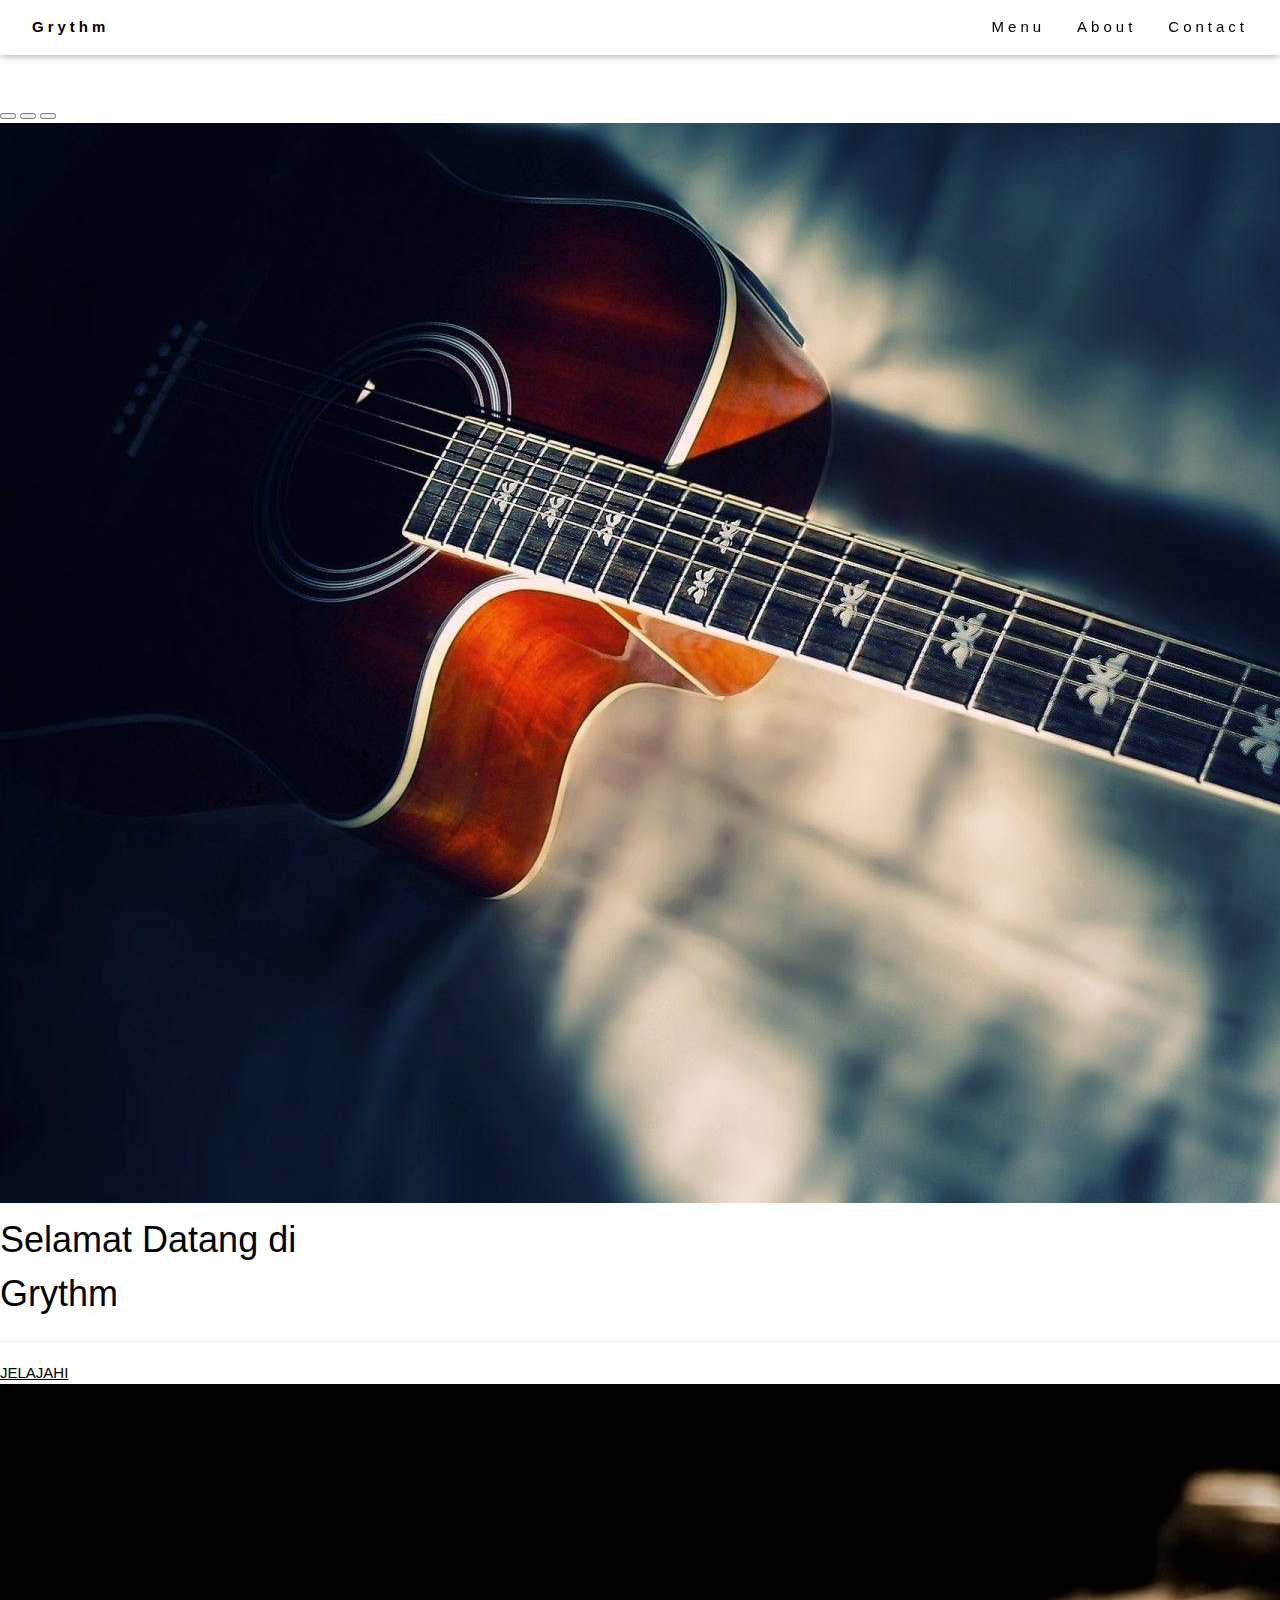
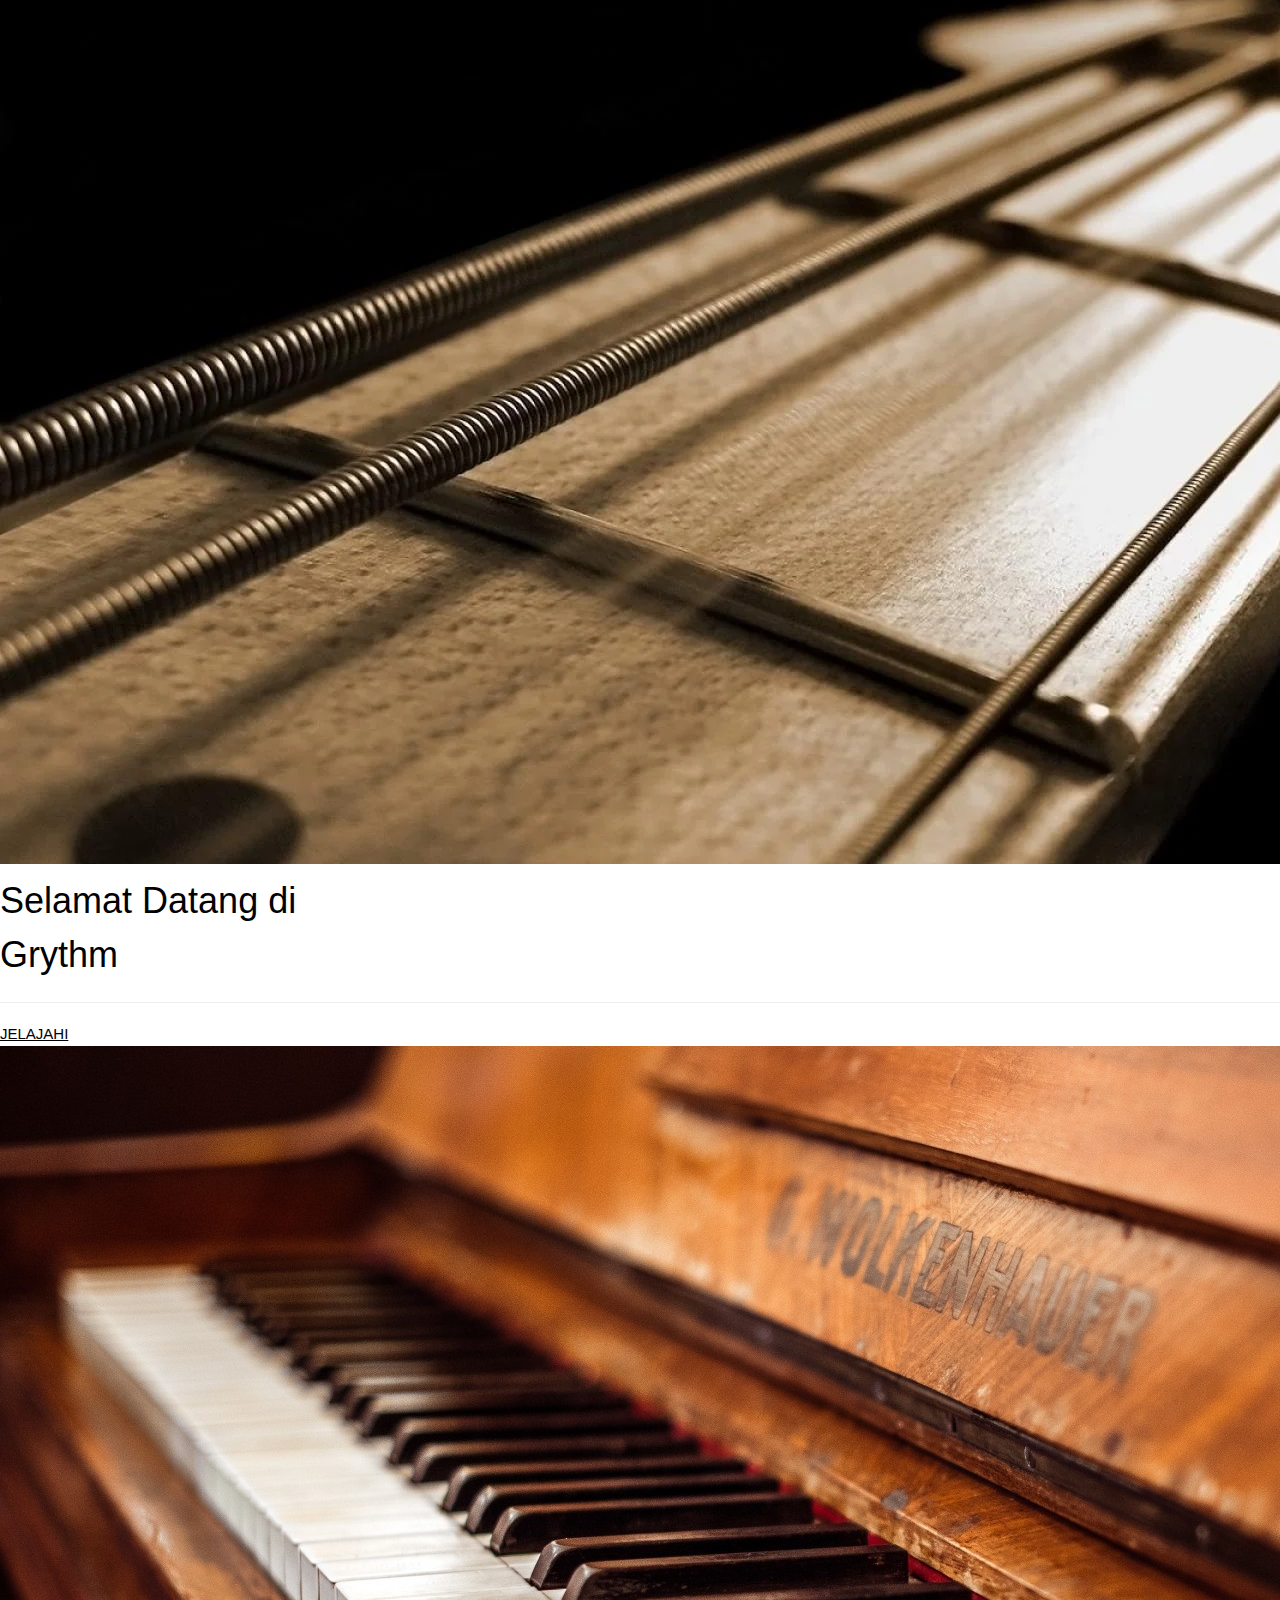
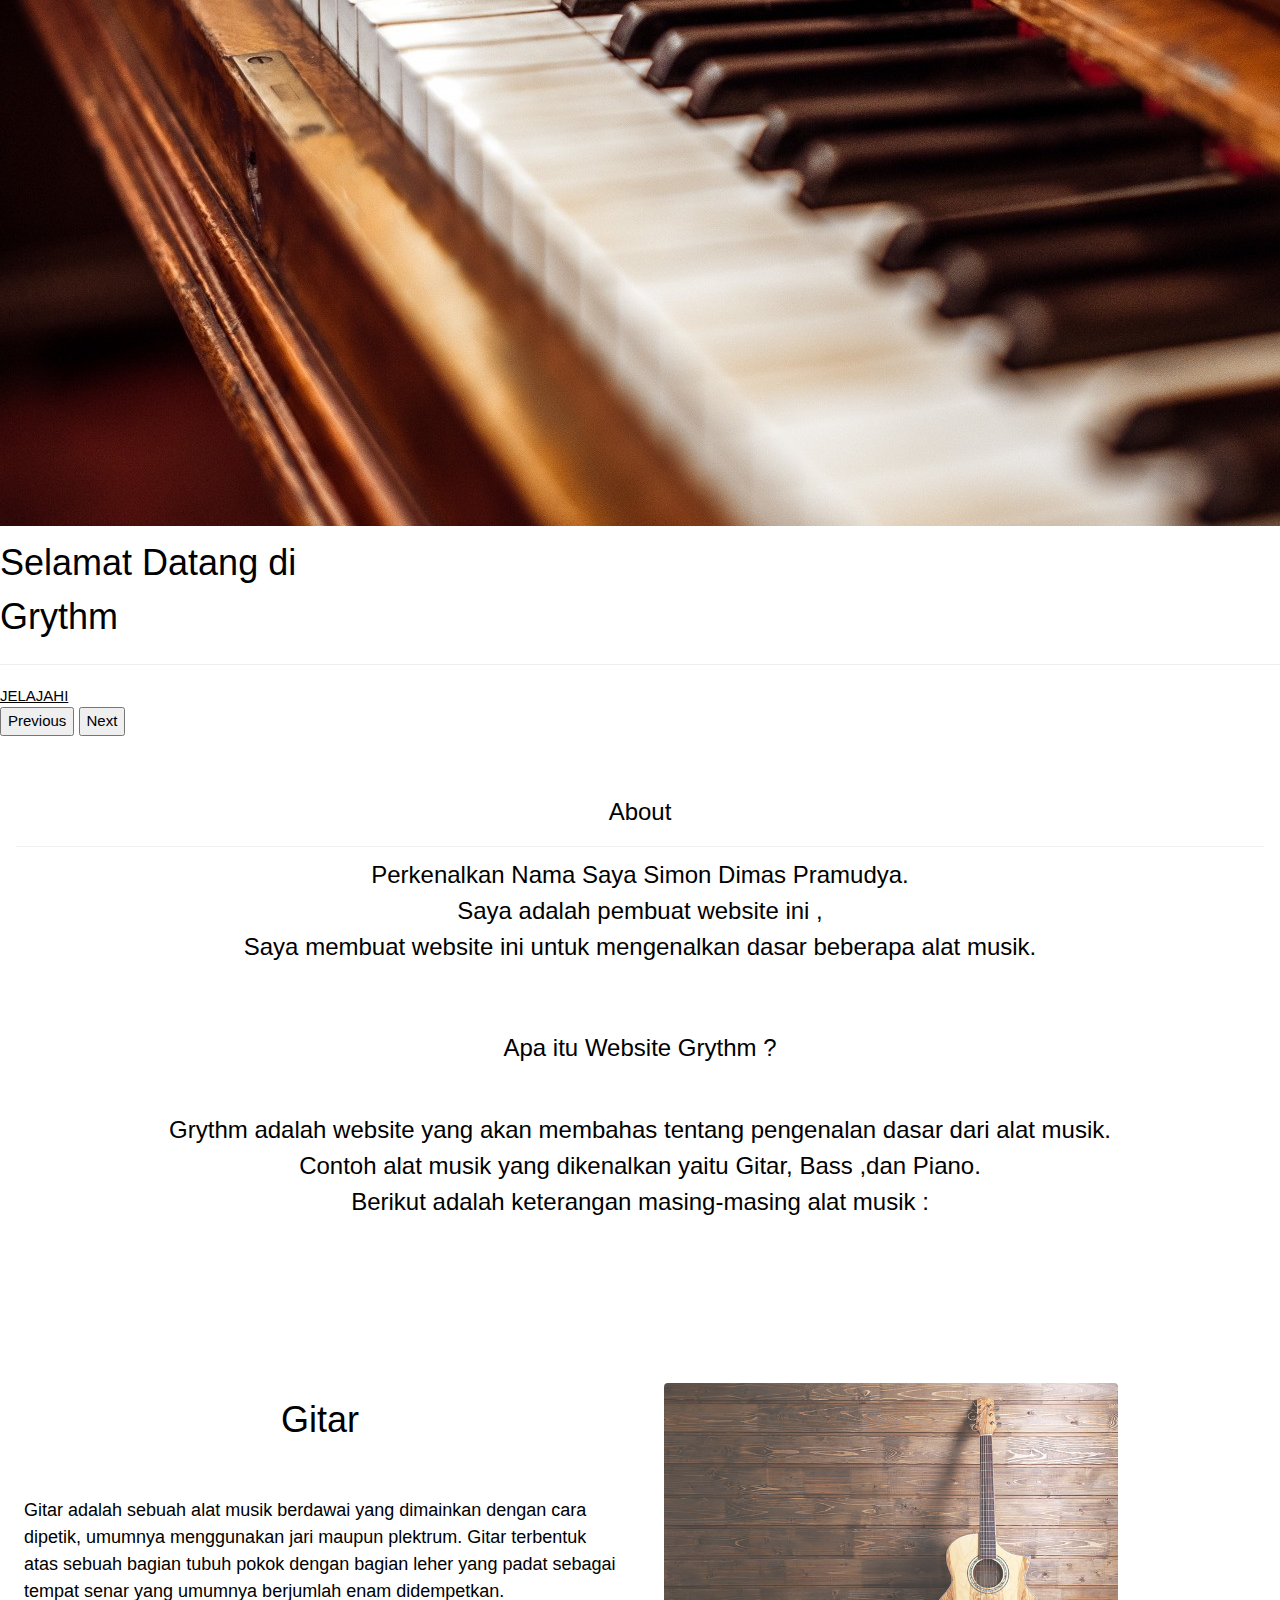
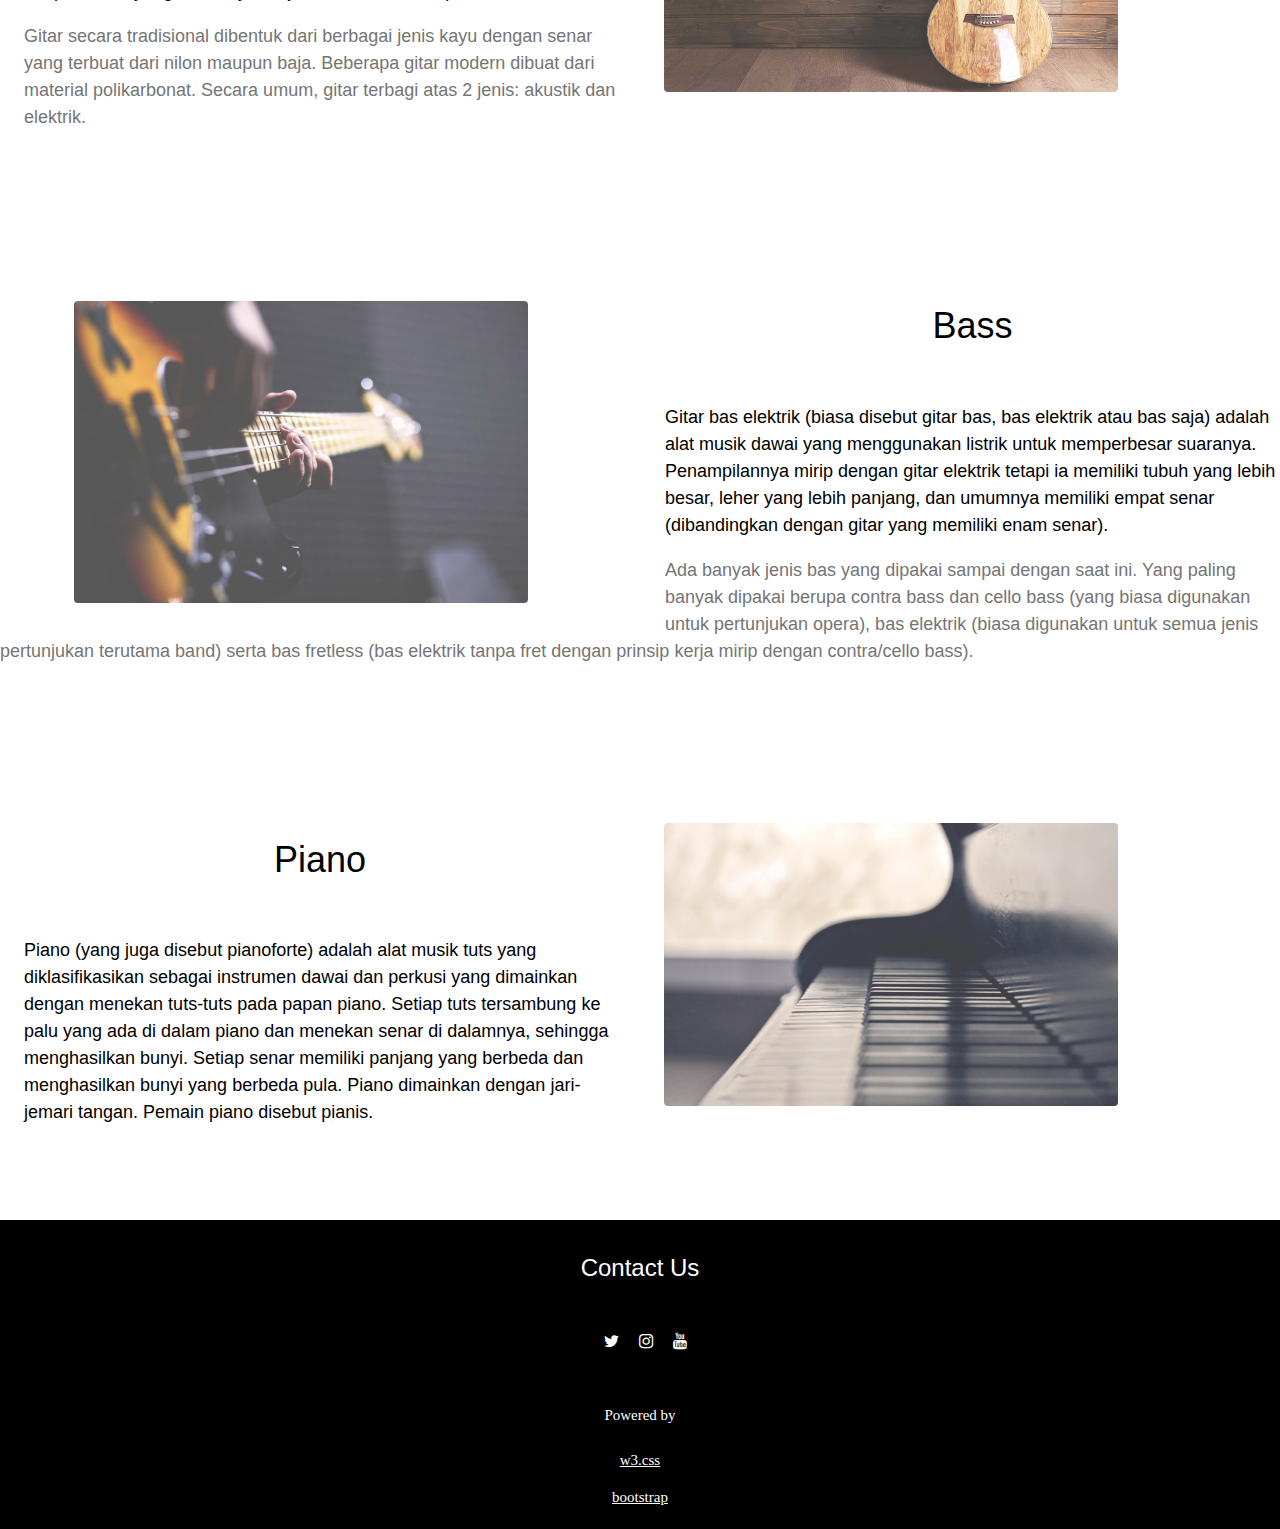
<file: index.html>
<!DOCTYPE html>
<html>
<head>
<title>Grythm</title>
<meta charset="UTF-8">
<meta name="viewport" content="width=device-width, initial-scale=1">
<link rel="stylesheet" href="https://www.w3schools.com/w3css/4/w3.css">
<link href="https://stackpath.bootstrapcdn.com/font-awesome/4.7.0/css/font-awesome.min.css" rel="stylesheet">
<link href="https://cdn.jsdelivr.net/npm/bootstrap@5.2.3/dist/css/bootstrap.min.css" rel="stylesheet" integrity="sha384-rbsA2VBKQhggwzxH7pPCaAqO46MgnOM80zW1RWuH61DGLwZJEdK2Kadq2F9CUG65" crossorigin="anonymous">
<link rel="stylesheet" href="https://cdnjs.cloudflare.com/ajax/libs/animate.css/4.1.1/animate.min.css"/>
<link rel="stylesheet" href="style.css">
<script src="https://cdn.jsdelivr.net/npm/bootstrap@5.2.3/dist/js/bootstrap.bundle.min.js" integrity="sha384-kenU1KFdBIe4zVF0s0G1M5b4hcpxyD9F7jL+jjXkk+Q2h455rYXK/7HAuoJl+0I4" crossorigin="anonymous"></script>
</head>
<body>

<!-- Navbar Start -->
<div class="w3-top">
  <div class="w3-bar w3-white w3-wide w3-padding w3-card">
    <a href="#" class="w3-bar-item w3-button"><b>Grythm</b></a>
    <div class="w3-right">
      <a href="#header" class="w3-bar-item w3-button">Menu</a>
      <a href="#about" class="w3-bar-item w3-button">About</a>
      <a href="#contact" class="w3-bar-item w3-button">Contact</a>
    </div>
  </div>
</div>
<!-- Navbar End -->

<!-- Slideshow Start -->
<div class="nav-up" id="header">
  <div id="carouselExampleIndicators" class="carousel slide" data-bs-ride="true">
    <div class="carousel-indicators">
      <button type="button" data-bs-target="#carouselExampleIndicators" data-bs-slide-to="0" class="active" aria-current="true" aria-label="Slide 1"></button>
      <button type="button" data-bs-target="#carouselExampleIndicators" data-bs-slide-to="1" aria-label="Slide 2"></button>
      <button type="button" data-bs-target="#carouselExampleIndicators" data-bs-slide-to="2" aria-label="Slide 3"></button>
    </div>
    <div class="carousel-inner">
      <div class="carousel-item active">
        <a href="Gitar.html"><img src="Gitar WP.jpg" class="d-block w-100" alt="..."></a>
        <div class="carousel-caption d-none d-md-block">
          <h1 class="display-4">Selamat Datang di <br> <span class="font-weight-bold">Grythm</span></h1>
        <hr class="my-4">
        <a class="btn btn-primary btn-lg font-weight-bold" href="Gitar.html" role="button">JELAJAHI</a>
        </div>
      </div>
      <div class="carousel-item">
        <a href="Bass.html"><img src="Bass WP.jpg" class="d-block w-100" alt="..."></a>
        <div class="carousel-caption d-none d-md-block">
          <h1 class="display-4">Selamat Datang di <br> <span class="font-weight-bold">Grythm</span></h1>
        <hr class="my-4">
        <a class="btn btn-primary btn-lg font-weight-bold" href="Bass.html" role="button">JELAJAHI</a>
        </div>
      </div>
      <div class="carousel-item">
        <a href="Piano.html"><img src="Piano WP.jpg" class="d-block w-100" alt="..."></a>
        <div class="carousel-caption d-none d-md-block">
          <h1 class="display-4">Selamat Datang di <br> <span class="font-weight-bold">Grythm</span></h1>
        <hr class="my-4">
        <a class="btn btn-primary btn-lg font-weight-bold" href="Piano.html" role="button">JELAJAHI</a>
        </div>
      </div>
    </div>
    <button class="carousel-control-prev" type="button" data-bs-target="#carouselExampleIndicators" data-bs-slide="prev">
      <span class="carousel-control-prev-icon" aria-hidden="true"></span>
      <span class="visually-hidden">Previous</span>
    </button>
    <button class="carousel-control-next" type="button" data-bs-target="#carouselExampleIndicators" data-bs-slide="next">
      <span class="carousel-control-next-icon" aria-hidden="true"></span>
      <span class="visually-hidden">Next</span>
    </button>
  </div>
</div>
<!-- Slideshow End -->
  
<!-- About Start -->
<center>
  <div class="w3-container w3-padding-32" id="about">
    <h3 class="w3-border-bottom w3-border-light-grey w3-padding-16">About</h3>
      <h3>Perkenalkan Nama Saya Simon Dimas Pramudya. 
        <br>Saya adalah pembuat website ini , 
        <br>Saya membuat website ini untuk mengenalkan dasar beberapa alat musik.
      </h3>  
      <br>
      <br>
      <h3>Apa itu Website Grythm ?</h3>
      <h3>  
        <br>Grythm adalah website yang akan membahas tentang pengenalan dasar dari alat musik.<br>
        Contoh alat musik yang dikenalkan yaitu Gitar, Bass ,dan Piano.<br>
        Berikut adalah keterangan masing-masing alat musik : 
      </h3>
      <br>
      <br>
  </div>
</center>
<!-- About End -->

<!-- Konten Start -->
<!-- GITAR -->
<div class="w3-row w3-padding-64" >
  <div class="w3-col l6 w3-padding-large">
    <h1 class="w3-center">Gitar</h1><br>
  <p class="w3-large">Gitar adalah sebuah alat musik berdawai yang dimainkan dengan cara dipetik, umumnya menggunakan jari maupun plektrum. 
    Gitar terbentuk atas sebuah bagian tubuh pokok dengan bagian leher yang padat sebagai tempat senar yang umumnya berjumlah enam didempetkan.</p>
  <p class="w3-large w3-text-grey"> Gitar secara tradisional dibentuk dari berbagai jenis kayu dengan senar yang terbuat dari nilon maupun baja. 
    Beberapa gitar modern dibuat dari material polikarbonat. Secara umum, gitar terbagi atas 2 jenis: akustik dan elektrik. </p>
      </div> 
        <div class="Gambar">
          <div class="img">
            <div class="animate__animated animate__slideInRight">
              <div class="w3-col l6 w3-padding-large">
                <a href="Gitar.html"><img src="Gitar 1.jpg" class="w3-round w3-image w3-opacity-min" alt="" style="width:80%"></a>
             </div>
            </div>
          </div>
        </div>
</div>
   
<!--BASS-->
    <div class="w3-row w3-padding-64" >
      <div class="Gambar">
        <div class="img">
          <div class="animate__animated animate__slideInLeft">
            <div class="w3-col l6 w3-padding-large">
              <a href="Bass.html"><img src="Bass 1.jpg" class="w3-round w3-image w3-opacity-min" alt="" style="width:80%"></a>
            </div>
          </div>
        </div>
      </div>
          <div clas="w3-col m6 w3-padding-large">
              <h1 class="w3-center">Bass</h1><br>
              <p class="w3-large">Gitar bas elektrik (biasa disebut gitar bas, bas elektrik atau bas saja) adalah alat musik dawai yang menggunakan listrik untuk memperbesar suaranya. 
                Penampilannya mirip dengan gitar elektrik tetapi ia memiliki tubuh yang lebih besar, leher yang lebih panjang, dan umumnya memiliki empat senar (dibandingkan dengan gitar yang memiliki enam senar).</p>
              <p class="w3-large w3-text-grey">Ada banyak jenis bas yang dipakai sampai dengan saat ini. Yang paling banyak dipakai berupa contra bass dan cello bass (yang biasa digunakan untuk pertunjukan opera), 
                bas elektrik (biasa digunakan untuk semua jenis pertunjukan terutama band) serta bas fretless (bas elektrik tanpa fret dengan prinsip kerja mirip dengan contra/cello bass).</p>
              </div>
    </div>

<!--PIANO-->
<div class="w3-row w3-padding-64">
  <div class="w3-col l6 w3-padding-large">
    <h1 class="w3-center">Piano</h1><br>
  <p class="w3-large">Piano (yang juga disebut pianoforte) adalah alat musik tuts yang diklasifikasikan sebagai instrumen dawai dan perkusi yang dimainkan dengan menekan tuts-tuts pada papan piano. 
    Setiap tuts tersambung ke palu yang ada di dalam piano dan menekan senar di dalamnya, sehingga menghasilkan bunyi. 
    Setiap senar memiliki panjang yang berbeda dan menghasilkan bunyi yang berbeda pula. Piano dimainkan dengan jari-jemari tangan. Pemain piano disebut pianis.</p>
      </div> 
        <div class="Gambar">
          <div class="img">
            <div class="animate__animated animate__slideInRight">
              <div class="w3-col l6 w3-padding-large">
                <a href="Piano.html"><img src="Piano 1.jpg" class="w3-round w3-image w3-opacity-min" alt="" style="width:80%"></a>
              </div>
            </div>
          </div>
        </div>
  </div>
</body>
<!-- Konten End -->
  
<!-- Footer Start -->
  <footer class="footer" id="contact">
    <div class="footer-content">
      <h3>Contact Us</h3>
      <ul class="socials">
        <li><a href="https://twitter.com/ultimateguitar"><i class="fa fa-twitter"></i></a></li>
        <li><a href="https://www.instagram.com/ultimateguitar/"><i class="fa fa-instagram"></i></a></li>
        <li><a href="https://www.youtube.com/channel/UCf6prPsXYNYKXH4hX-cuEwQ"><i class="fa fa-youtube"></i></a></li>
      </ul>
    </div>
    <div class="footer-bottom">
      <p>Powered by <a href="https://www.w3schools.com/w3css/default.asp" title="W3.CSS" target="_blank" class="w3-hover-text-green"> <br> <br> w3.css</a></p>
      <a href="https://getbootstrap.com/docs/5.2/getting-started/introduction/">bootstrap</a>
    </div>
  </footer>
<!-- Footer End -->

</html>
</file>
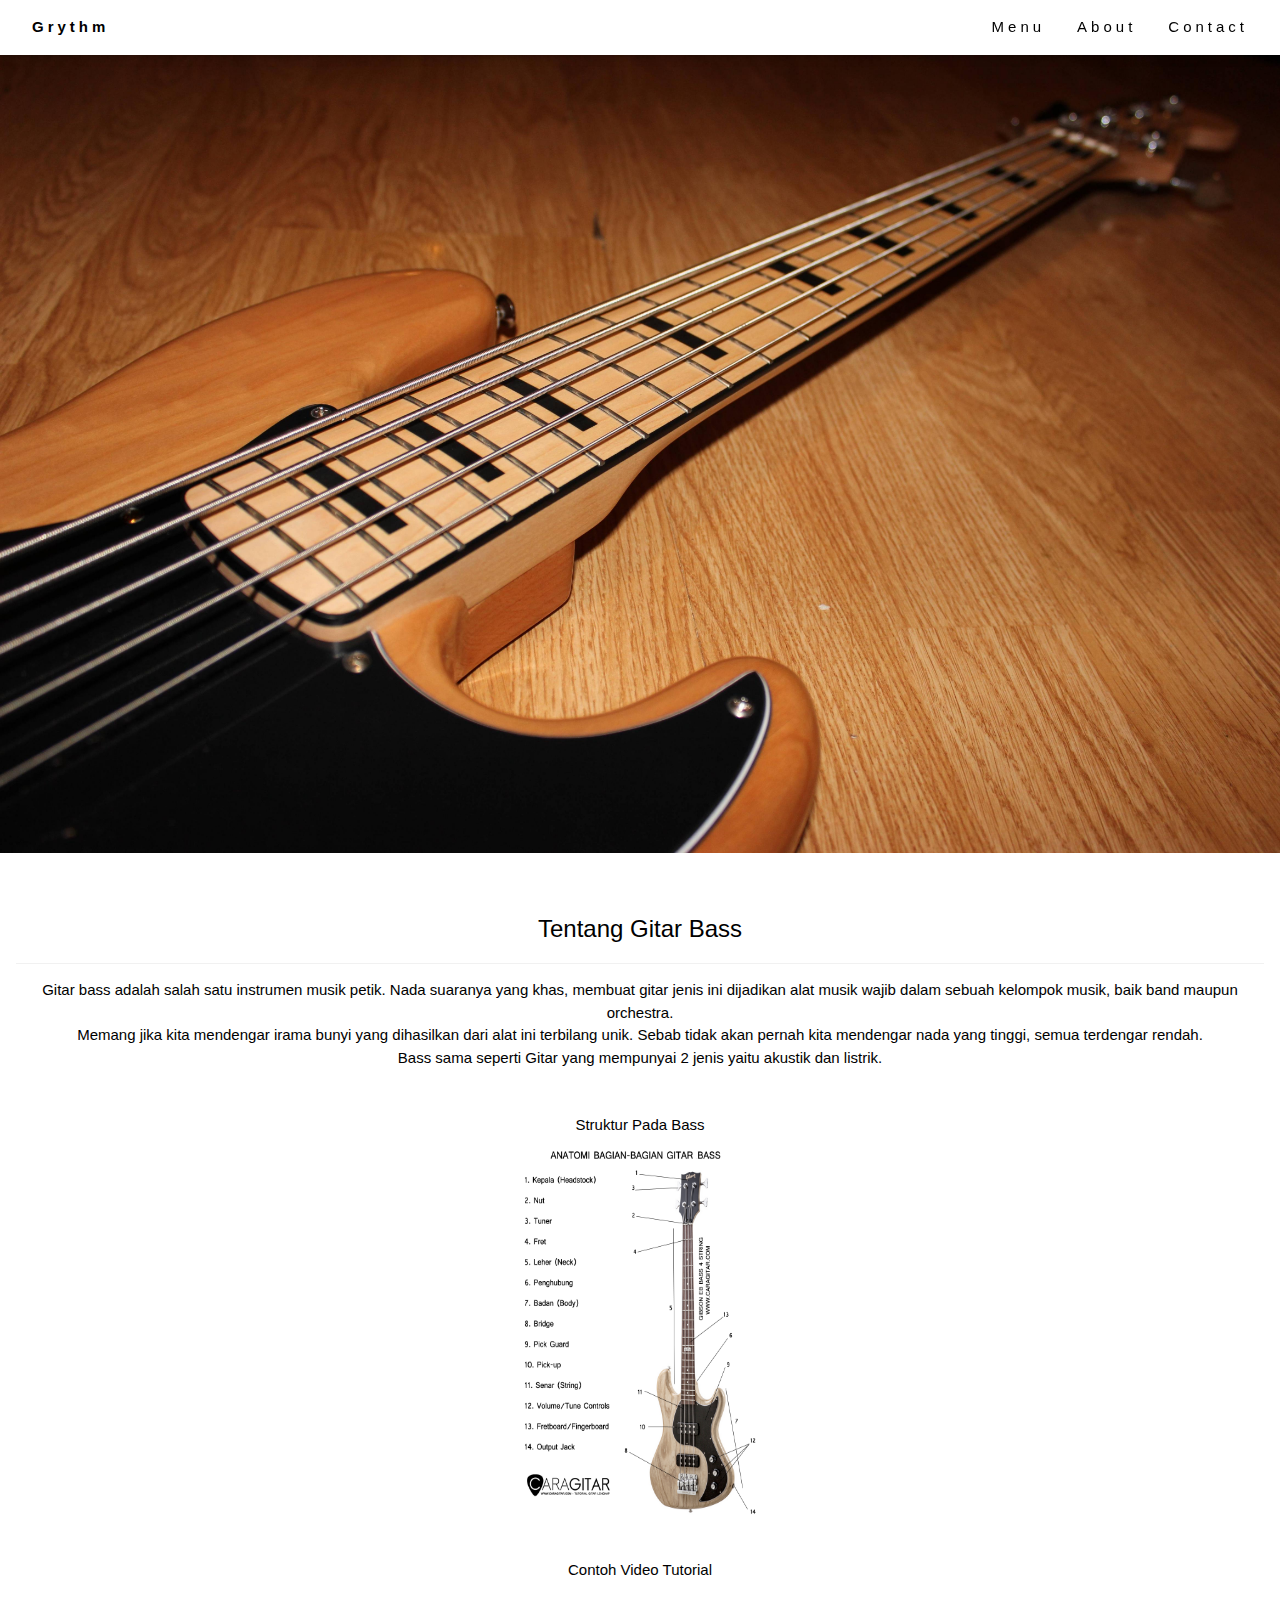
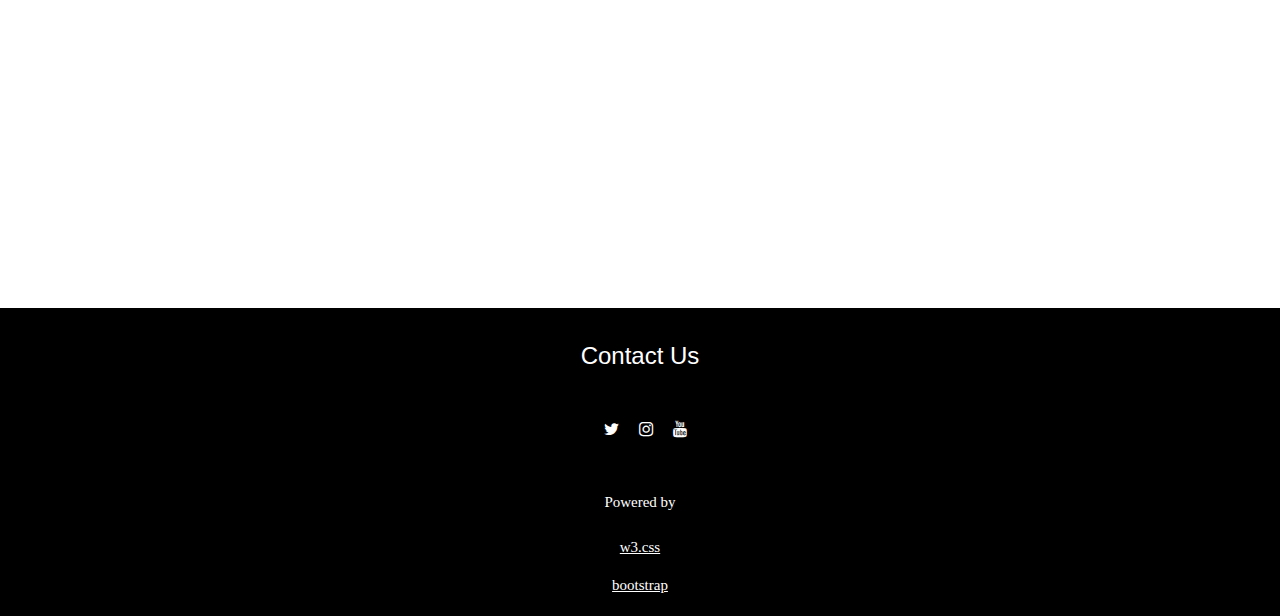
<file: Bass.html>
<!DOCTYPE html>
<html>
<head>
<title>Grythm</title>
<meta charset="UTF-8">
<meta name="viewport" content="width=device-width, initial-scale=1">
<link rel="stylesheet" href="https://www.w3schools.com/w3css/4/w3.css">
<link href="https://stackpath.bootstrapcdn.com/font-awesome/4.7.0/css/font-awesome.min.css" rel="stylesheet">
<link href="https://cdn.jsdelivr.net/npm/bootstrap@5.2.3/dist/css/bootstrap.min.css" rel="stylesheet" integrity="sha384-rbsA2VBKQhggwzxH7pPCaAqO46MgnOM80zW1RWuH61DGLwZJEdK2Kadq2F9CUG65" crossorigin="anonymous">
<link rel="stylesheet" href="https://cdnjs.cloudflare.com/ajax/libs/animate.css/4.1.1/animate.min.css"/>
<link rel="stylesheet" href="style.css">
<script src="https://cdn.jsdelivr.net/npm/bootstrap@5.2.3/dist/js/bootstrap.bundle.min.js" integrity="sha384-kenU1KFdBIe4zVF0s0G1M5b4hcpxyD9F7jL+jjXkk+Q2h455rYXK/7HAuoJl+0I4" crossorigin="anonymous"></script>
</head>
<body>

<!-- Navbar (sit on top) -->
<div class="w3-top">
    <div class="w3-bar w3-white w3-wide w3-padding w3-card">
      <a href="index.html" class="w3-bar-item w3-button"><b>Grythm</b></a>
      <!-- Float links to the right. Hide them on small screens -->
      <div class="w3-right">
        <a href="#home" class="w3-bar-item w3-button">Menu</a>
        <a href="#about" class="w3-bar-item w3-button">About</a>
        <a href="#contact" class="w3-bar-item w3-button">Contact</a>
      </div>
    </div>
  </div>

<!-- Header -->
<header class="w3-display-container w3-content w3-wide" style="max-width:100%;" id="home">
  <img class="w3-image" src="Bass 2.jpg" alt="Architecture" width="1920" height="1080">
  <div class="w3-display-middle w3-margin-top w3-center"></div>
</header>

  <!-- About Section -->
    <center>
      <div class="w3-container w3-padding-32" id="about">
        <h3 class="w3-border-bottom w3-border-light-grey w3-padding-16">Tentang Gitar Bass</h3>
        <p>Gitar bass adalah salah satu instrumen musik petik. Nada suaranya yang khas, membuat gitar jenis ini dijadikan alat musik wajib dalam sebuah kelompok musik, baik band maupun orchestra. 
        <br>Memang jika kita mendengar irama bunyi yang dihasilkan dari alat ini terbilang unik. Sebab tidak akan pernah kita mendengar nada yang tinggi, semua terdengar rendah.
        <br>Bass sama seperti Gitar yang mempunyai 2 jenis yaitu akustik dan listrik.
        <br>
        <br>
        <br>Struktur Pada Bass
        <br>
        <img src="Bass 3.jpg" alt="" width="250" height="400">
        <br>
        <br>Contoh Video Tutorial
        <br>
        <br>
        <iframe width="350" height="250" src="https://www.youtube.com/embed/ixDBePoOB7I" title="YouTube video player" frameborder="0" allow="accelerometer; autoplay; clipboard-write; encrypted-media; gyroscope; picture-in-picture" allowfullscreen></iframe>
        </p>
      </div>
    </center>
</body>

<!-- Footer -->
<footer class="footer" id="contact">
  <div class="footer-content">
    <h3>Contact Us</h3>
    <ul class="socials">
      <li><a href="https://twitter.com/ultimateguitar"><i class="fa fa-twitter"></i></a></li>
      <li><a href="https://www.instagram.com/ultimateguitar/"><i class="fa fa-instagram"></i></a></li>
      <li><a href="https://www.youtube.com/channel/UCf6prPsXYNYKXH4hX-cuEwQ"><i class="fa fa-youtube"></i></a></li>
    </ul>
  </div>
  <div class="footer-bottom">
    <p>Powered by <a href="https://www.w3schools.com/w3css/default.asp" title="W3.CSS" target="_blank" class="w3-hover-text-green"> <br> <br> w3.css</a></p>
    <a href="https://getbootstrap.com/docs/5.2/getting-started/introduction/">bootstrap</a>
  </div>
</footer>
</html>
</file>
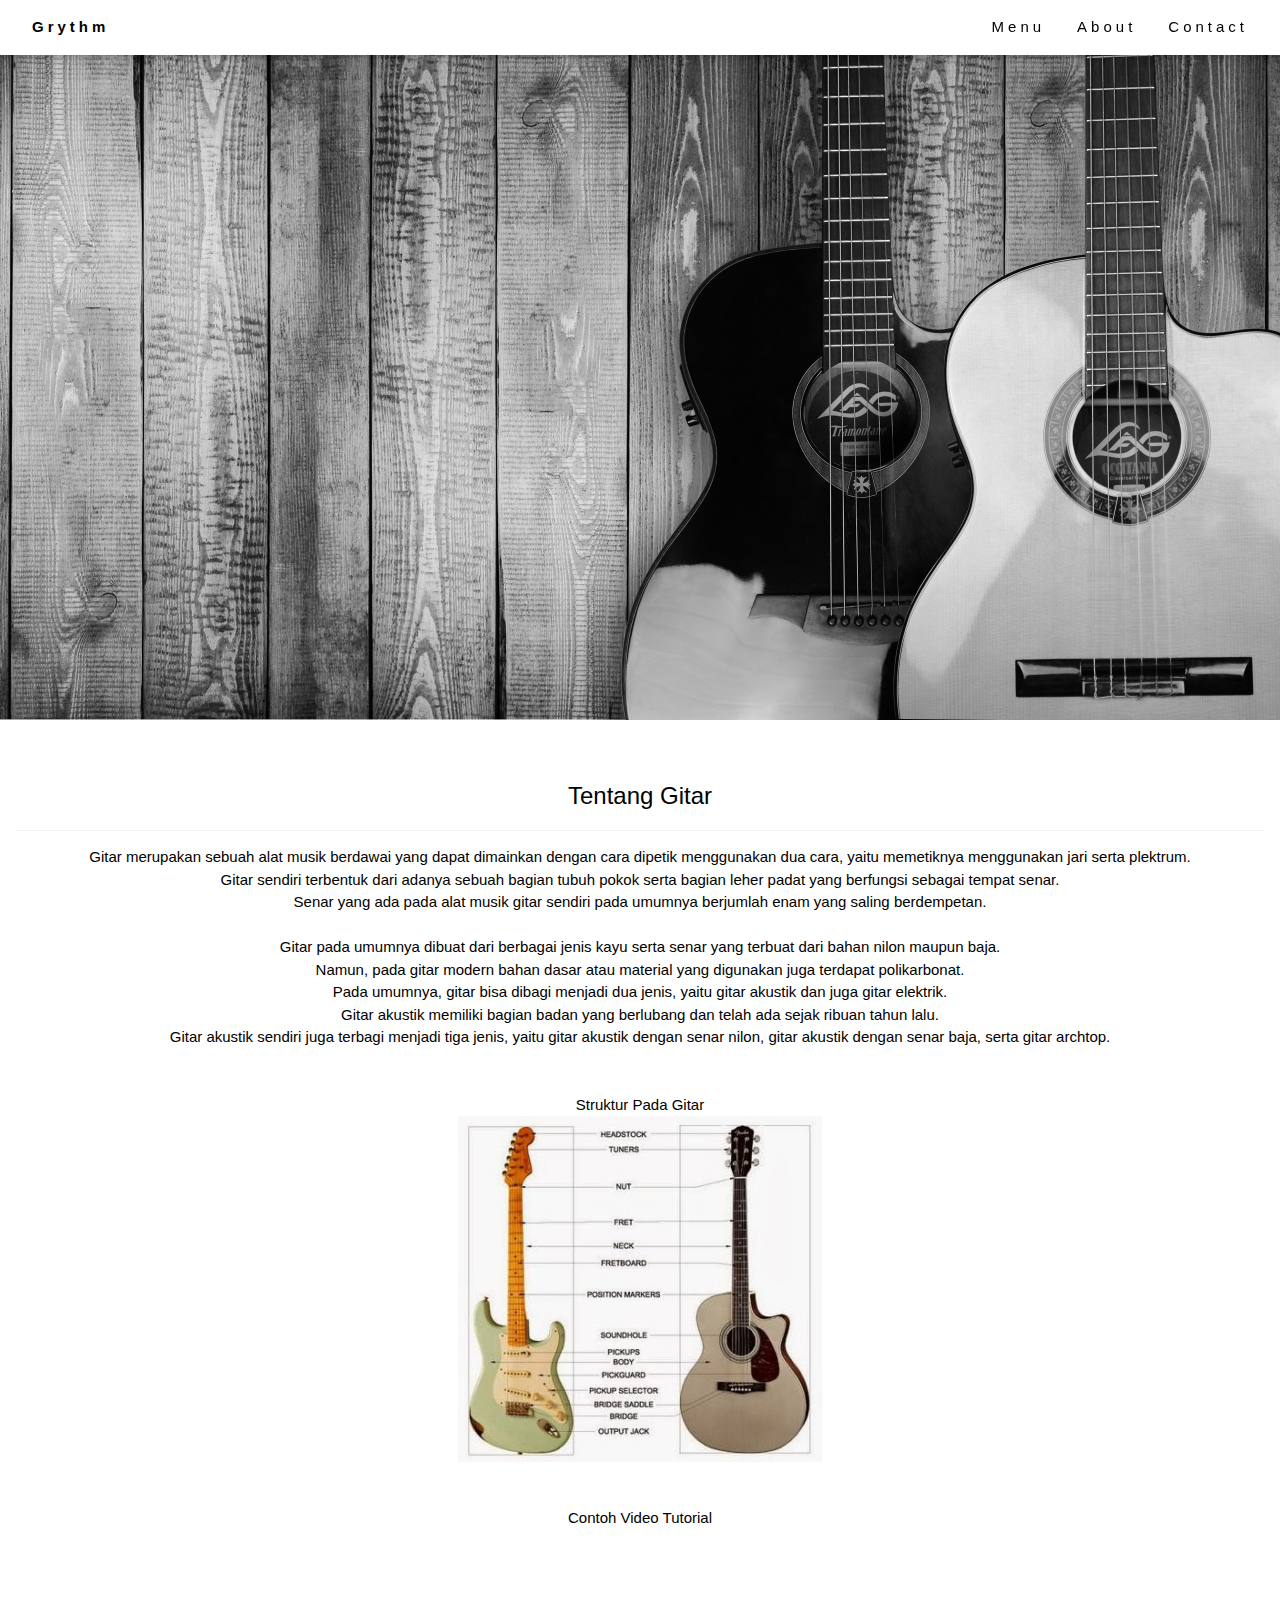
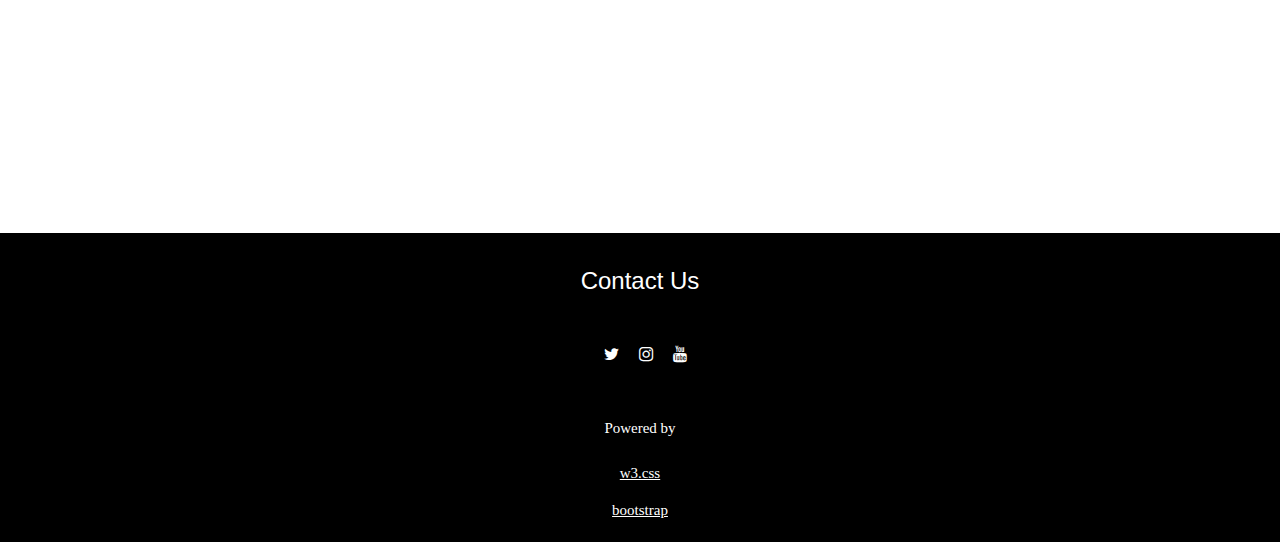
<file: Gitar.html>
<!DOCTYPE html>
<html>
<head>
<title>Grythm</title>
<meta charset="UTF-8">
<meta name="viewport" content="width=device-width, initial-scale=1">
<link rel="stylesheet" href="https://www.w3schools.com/w3css/4/w3.css">
<link href="https://stackpath.bootstrapcdn.com/font-awesome/4.7.0/css/font-awesome.min.css" rel="stylesheet">
<link href="https://cdn.jsdelivr.net/npm/bootstrap@5.2.3/dist/css/bootstrap.min.css" rel="stylesheet" integrity="sha384-rbsA2VBKQhggwzxH7pPCaAqO46MgnOM80zW1RWuH61DGLwZJEdK2Kadq2F9CUG65" crossorigin="anonymous">
<link rel="stylesheet" href="https://cdnjs.cloudflare.com/ajax/libs/animate.css/4.1.1/animate.min.css"/>
<link rel="stylesheet" href="style.css">
<script src="https://cdn.jsdelivr.net/npm/bootstrap@5.2.3/dist/js/bootstrap.bundle.min.js" integrity="sha384-kenU1KFdBIe4zVF0s0G1M5b4hcpxyD9F7jL+jjXkk+Q2h455rYXK/7HAuoJl+0I4" crossorigin="anonymous"></script>
</head>
<body>

<!-- Navbar (sit on top) -->
<div class="w3-top">
    <div class="w3-bar w3-white w3-wide w3-padding w3-card">
      <a href="index.html" class="w3-bar-item w3-button"><b>Grythm</b></a>
      <!-- Float links to the right. Hide them on small screens -->
      <div class="w3-right">
        <a href="#home" class="w3-bar-item w3-button">Menu</a>
        <a href="#about" class="w3-bar-item w3-button">About</a>
        <a href="#contact" class="w3-bar-item w3-button">Contact</a>
      </div>
    </div>
  </div>

<!-- Header -->
<header class="w3-display-container w3-content w3-wide" style="max-width:100%;" id="home">
  <img class="w3-image" src="Guitar 2.jpg" alt="Architecture" width="1920" height="1080">
  <div class="w3-display-middle w3-margin-top w3-center"></div>
</header>

  <!-- About Section -->
  <center>
    <div class="w3-container w3-padding-32" id="about">
      <h3 class="w3-border-bottom w3-border-light-grey w3-padding-16">Tentang Gitar</h3>
      <p>Gitar merupakan sebuah alat musik berdawai yang dapat dimainkan dengan cara dipetik menggunakan dua cara, yaitu memetiknya menggunakan jari serta plektrum.
        <br> Gitar sendiri terbentuk dari adanya sebuah bagian tubuh pokok serta bagian leher padat yang berfungsi sebagai tempat senar.
        <br>Senar yang ada pada alat musik gitar sendiri pada umumnya berjumlah enam yang saling berdempetan. 
        <br>
        <br>Gitar pada umumnya dibuat dari berbagai jenis kayu serta senar yang terbuat dari bahan nilon maupun baja.
        <br>Namun, pada gitar modern bahan dasar atau material yang digunakan juga terdapat polikarbonat.
        <br>Pada umumnya, gitar bisa dibagi menjadi dua jenis, yaitu gitar akustik dan juga gitar elektrik. 
        <br>Gitar akustik memiliki bagian badan yang berlubang dan telah ada sejak ribuan tahun lalu. 
        <br>Gitar akustik sendiri juga terbagi menjadi tiga jenis, yaitu gitar akustik dengan senar nilon, gitar akustik dengan senar baja, serta gitar archtop.
        <br>
        <br>
        <br>Struktur Pada Gitar
        <br>
      <img src="Gitar 3.jpg" alt="">
      <br>
      <br>
      <br>Contoh Video Tutorial
      </p>
      <iframe width="350" height="250" src="https://www.youtube.com/embed/uKU0C4ZKp4s" title="YouTube video player" frameborder="0" allow="accelerometer; autoplay; clipboard-write; encrypted-media; gyroscope; picture-in-picture" allowfullscreen></iframe>
    </div>
  </center>
</body>

<!-- Footer -->
<footer class="footer" id="contact">
  <div class="footer-content">
    <h3>Contact Us</h3>
    <ul class="socials">
      <li><a href="https://twitter.com/ultimateguitar"><i class="fa fa-twitter"></i></a></li>
      <li><a href="https://www.instagram.com/ultimateguitar/"><i class="fa fa-instagram"></i></a></li>
      <li><a href="https://www.youtube.com/channel/UCf6prPsXYNYKXH4hX-cuEwQ"><i class="fa fa-youtube"></i></a></li>
    </ul>
  </div>
  <div class="footer-bottom">
    <p>Powered by <a href="https://www.w3schools.com/w3css/default.asp" title="W3.CSS" target="_blank" class="w3-hover-text-green"> <br> <br> w3.css</a></p>
    <a href="https://getbootstrap.com/docs/5.2/getting-started/introduction/">bootstrap</a>
  </div>
</footer>
</html>
</file>
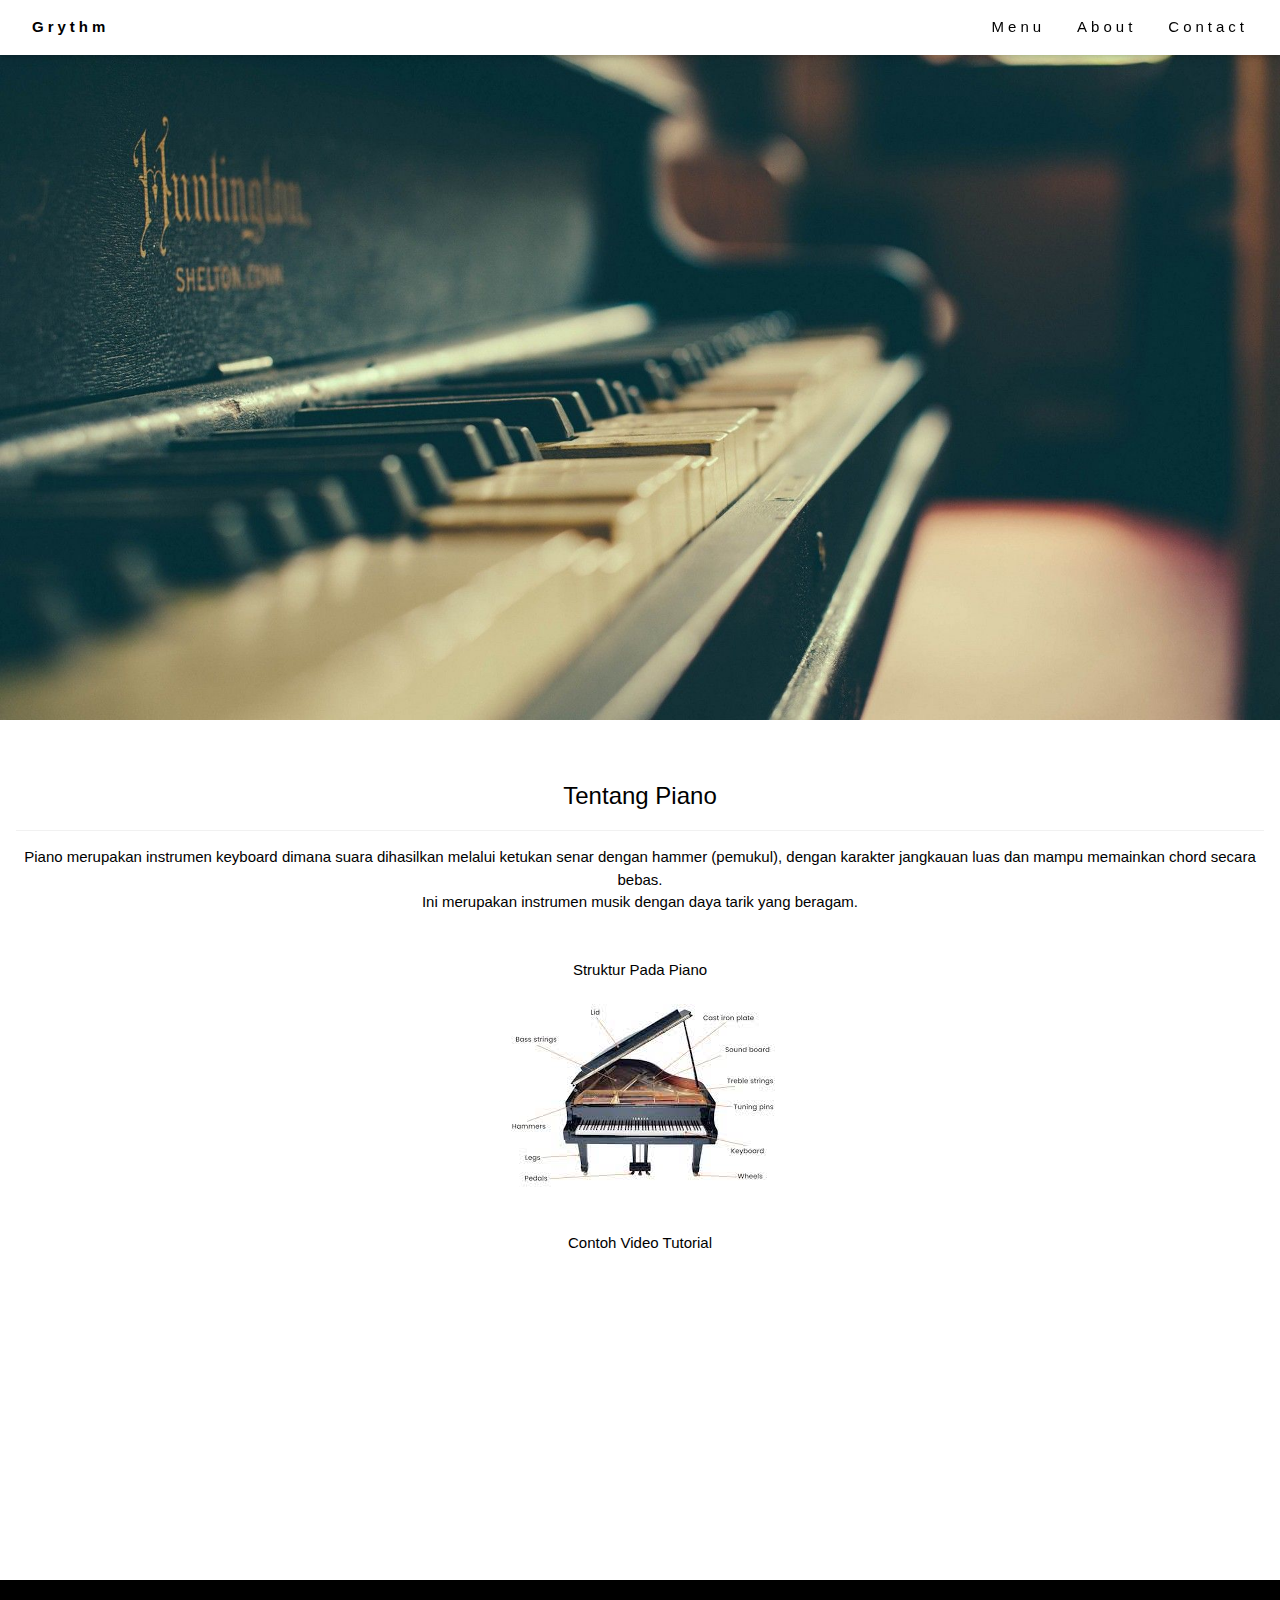
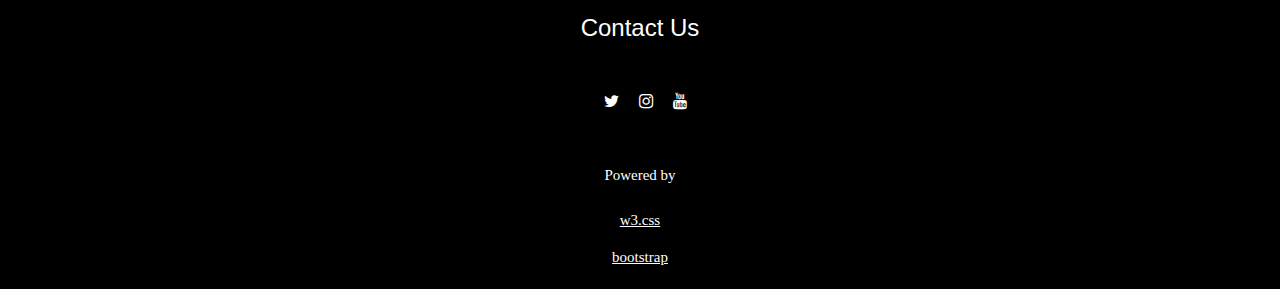
<file: Piano.html>
<!DOCTYPE html>
<html>
<head>
<title>Grythm</title>
<meta charset="UTF-8">
<meta name="viewport" content="width=device-width, initial-scale=1">
<link rel="stylesheet" href="https://www.w3schools.com/w3css/4/w3.css">
<link href="https://stackpath.bootstrapcdn.com/font-awesome/4.7.0/css/font-awesome.min.css" rel="stylesheet">
<link href="https://cdn.jsdelivr.net/npm/bootstrap@5.2.3/dist/css/bootstrap.min.css" rel="stylesheet" integrity="sha384-rbsA2VBKQhggwzxH7pPCaAqO46MgnOM80zW1RWuH61DGLwZJEdK2Kadq2F9CUG65" crossorigin="anonymous">
<link rel="stylesheet" href="https://cdnjs.cloudflare.com/ajax/libs/animate.css/4.1.1/animate.min.css"/>
<link rel="stylesheet" href="style.css">
<script src="https://cdn.jsdelivr.net/npm/bootstrap@5.2.3/dist/js/bootstrap.bundle.min.js" integrity="sha384-kenU1KFdBIe4zVF0s0G1M5b4hcpxyD9F7jL+jjXkk+Q2h455rYXK/7HAuoJl+0I4" crossorigin="anonymous"></script>
</head>
<body>

<!-- Navbar (sit on top) -->
<div class="w3-top">
    <div class="w3-bar w3-white w3-wide w3-padding w3-card">
      <a href="index.html" class="w3-bar-item w3-button"><b>Grythm</b></a>
      <!-- Float links to the right. Hide them on small screens -->
      <div class="w3-right">
        <a href="#home" class="w3-bar-item w3-button">Menu</a>
        <a href="#about" class="w3-bar-item w3-button">About</a>
        <a href="#contact" class="w3-bar-item w3-button">Contact</a>
      </div>
    </div>
  </div>

<!-- Header -->
<header class="w3-display-container w3-content w3-wide" style="max-width:100%;" id="home">
  <img class="w3-image" src="Piano 2.jpg" alt="Architecture" width="2000" height="1300">
  <div class="w3-display-middle w3-margin-top w3-center"></div>
</header>

  <!-- About Section -->
  <center>
    <div class="w3-container w3-padding-32" id="about">
      <h3 class="w3-border-bottom w3-border-light-grey w3-padding-16">Tentang Piano</h3>
      <p>Piano merupakan instrumen keyboard dimana suara dihasilkan melalui ketukan senar dengan hammer (pemukul), dengan karakter jangkauan luas dan mampu memainkan chord secara bebas. 
      <br>Ini merupakan instrumen musik dengan daya tarik yang beragam.
      <br>
      <br>
      <br>Struktur Pada Piano
      <br>
      <br>
      <img src="Piano 3.jpg" alt="">
      <br>
      <br>
      <br>Contoh Video Tutorial
      <br>
      <br>
      <iframe width="350" height="250" src="https://www.youtube.com/embed/Xa8e_xmZycA" title="YouTube video player" frameborder="0" allow="accelerometer; autoplay; clipboard-write; encrypted-media; gyroscope; picture-in-picture" allowfullscreen></iframe>
      </p>
    </div>  
  </center>
</body>  

<!-- Footer -->
<footer class="footer" id="contact">
  <div class="footer-content">
    <h3>Contact Us</h3>
    <ul class="socials">
      <li><a href="https://twitter.com/ultimateguitar"><i class="fa fa-twitter"></i></a></li>
      <li><a href="https://www.instagram.com/ultimateguitar/"><i class="fa fa-instagram"></i></a></li>
      <li><a href="https://www.youtube.com/channel/UCf6prPsXYNYKXH4hX-cuEwQ"><i class="fa fa-youtube"></i></a></li>
    </ul>
  </div>
  <div class="footer-bottom">
    <p>Powered by <a href="https://www.w3schools.com/w3css/default.asp" title="W3.CSS" target="_blank" class="w3-hover-text-green"> <br> <br> w3.css</a></p>
    <a href="https://getbootstrap.com/docs/5.2/getting-started/introduction/">bootstrap</a>
  </div>
</footer>
</html>
</file>
<file: style.css>
.nav-up {
    padding-top: 100px;
}

footer {
    background: black;
    height: auto;
    width: 100vw;
    font-family: "Open Sans";
    padding-top: 20px;
    color: #fff;
}

.footer-content {
    display: flex;
    align-items: center;
    justify-content: center;
    flex-direction: column;
    text-align: center;
}

.socials {
    list-style: none;
    display: flex;
    align-items: center;
    justify-content: center;
    padding-top: 20px;
    margin-right: 30px;
}

.socials li {
    margin: 0 10px;
}

.socials a {
    text-decoration: none;
    color: #fff
}

.socials a i {
    font-size: 1.1rem;
}

.socials a:hover i {
    transition: ease-in;
    color: gray;
}

.footer-bottom {
    background: #000;
    width: 100vw;
    padding: 20px 0;
    text-align: center;
}

.img {
    transition: transform .3s ease;
    margin-left: 10px;
}

.img:hover {
    transform: scale(1.1);
}

.Gambar {
    margin-left: 40px;
}
</file>
